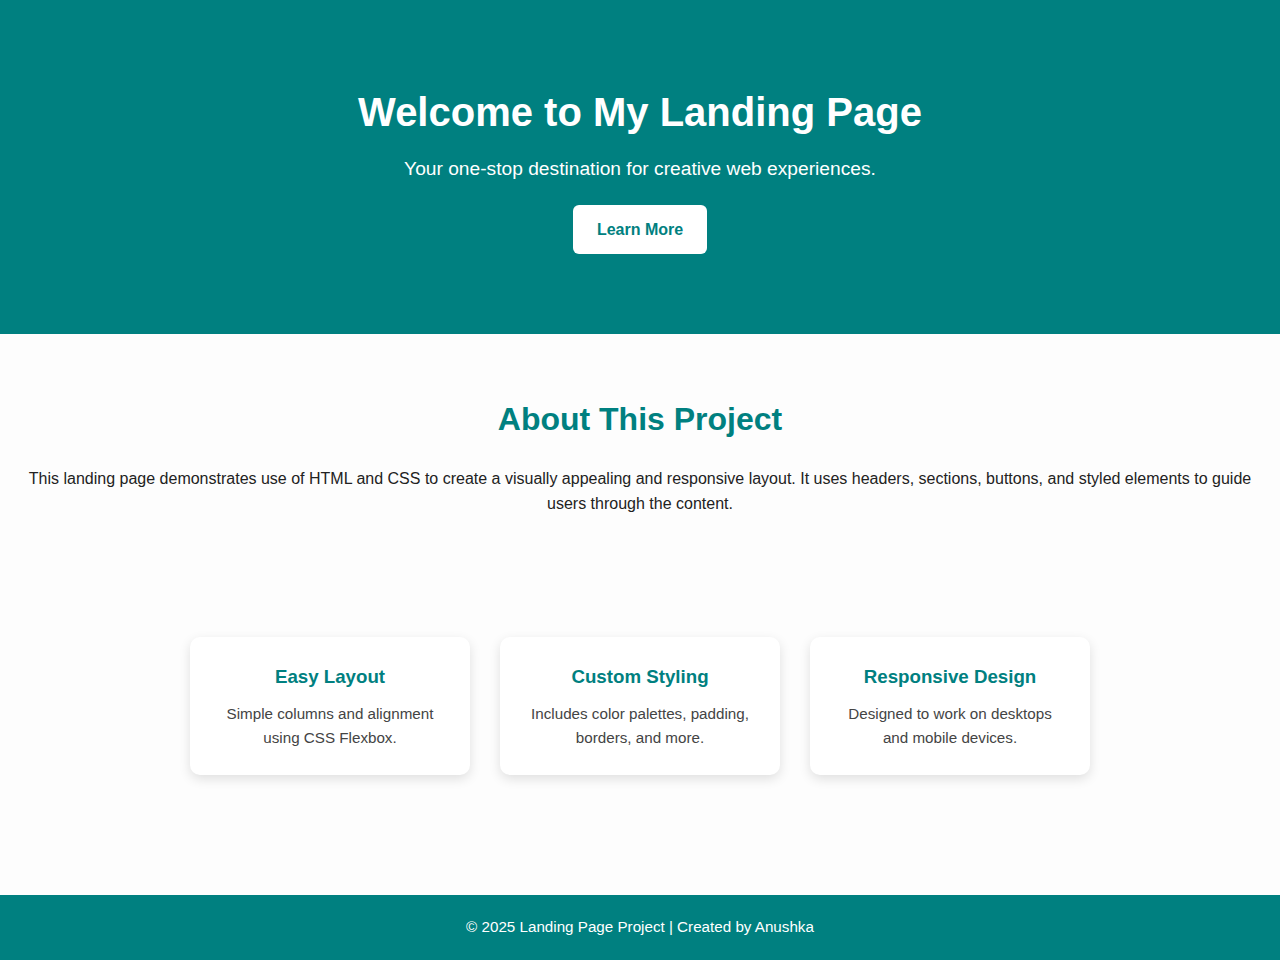
<file: index.html>
<!DOCTYPE html>
<html lang="en">
<head>
  <meta charset="UTF-8">
  <meta name="viewport" content="width=device-width, initial-scale=1.0">
  <title>Landing Page</title>
  <link rel="stylesheet" href="style.css">
</head>
<body>

  <header>
    <h1>Welcome to My Landing Page</h1>
    <p>Your one-stop destination for creative web experiences.</p>
    <a href="#about" class="btn">Learn More</a>
  </header>

  <section id="about">
    <h2>About This Project</h2>
    <p>This landing page demonstrates use of HTML and CSS to create a visually appealing and responsive layout. It uses headers, sections, buttons, and styled elements to guide users through the content.</p>
  </section>

  <section class="features">
    <div class="feature-box">
      <h3>Easy Layout</h3>
      <p>Simple columns and alignment using CSS Flexbox.</p>
    </div>
    <div class="feature-box">
      <h3>Custom Styling</h3>
      <p>Includes color palettes, padding, borders, and more.</p>
    </div>
    <div class="feature-box">
      <h3>Responsive Design</h3>
      <p>Designed to work on desktops and mobile devices.</p>
    </div>
  </section>

  <footer>
    <p>© 2025 Landing Page Project | Created by Anushka</p>
  </footer>

</body>
</html>
</file>
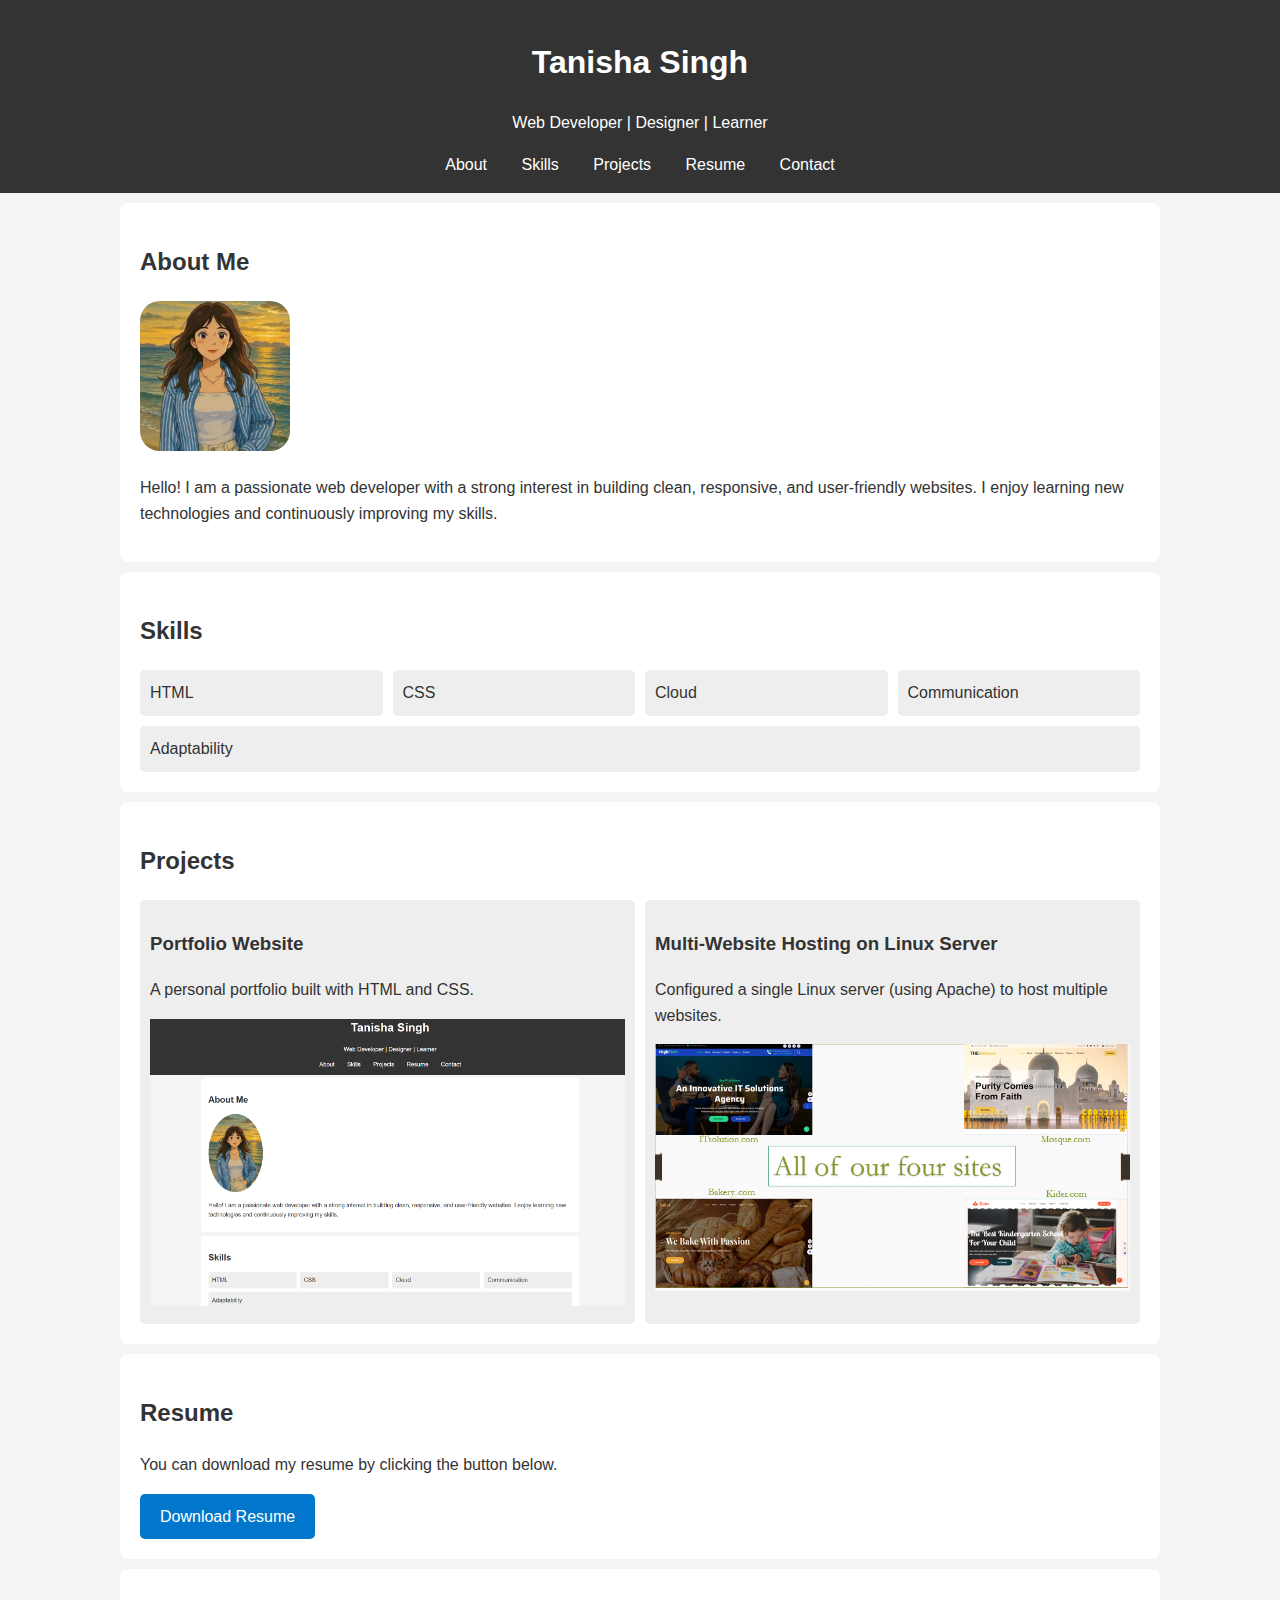
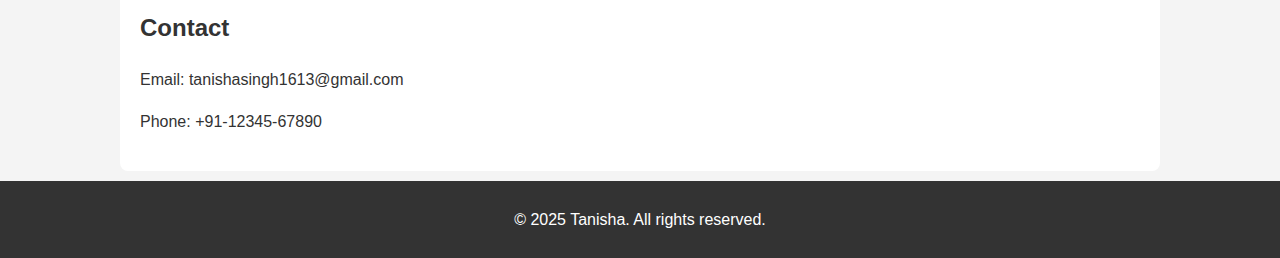
<file: Task1/index.html>
<!DOCTYPE html>
<html lang="en">
<head>
  <meta charset="UTF-8" />
  <meta name="viewport" content="width=device-width, initial-scale=1.0"/>
  <title>My Portfolio</title>
  <style>
    body {
      font-family: Arial, sans-serif;
      margin: 0;
      line-height: 1.6;
      background: #f4f4f4;
      color: #333;
    }

    header {
      background: #333;
      color: #fff;
      padding: 1rem 0;
      text-align: center;
    }

    nav a {
      margin: 0 15px;
      color: #fff;
      text-decoration: none;
    }

    section {
      padding: 20px;
      max-width: 1000px;
      margin: auto;
      background: white;
      margin-top: 10px;
      border-radius: 8px;
    }

    img.profile {
      width: 150px;
      height: 150px;
      object-fit: cover;
      border-radius: 20px; /* Rounded-corner square */
    }

    .skills, .projects {
      display: flex;
      flex-wrap: wrap;
      gap: 10px;
    }

    .skill, .project {
      background: #eee;
      padding: 10px;
      border-radius: 5px;
      flex: 1 1 200px;
    }

    footer {
      text-align: center;
      padding: 10px;
      background: #333;
      color: #fff;
      margin-top: 10px;
    }

    a.button {
      display: inline-block;
      padding: 10px 20px;
      background: #0077cc;
      color: #fff;
      text-decoration: none;
      border-radius: 5px;
    }

  </style>
</head>
<body>

  <header>
    <h1>Tanisha Singh</h1>
    <p>Web Developer | Designer | Learner</p>
    <nav>
      <a href="#about">About</a>
      <a href="#skills">Skills</a>
      <a href="#projects">Projects</a>
      <a href="#resume">Resume</a>
      <a href="#contact">Contact</a>
    </nav>
  </header>

  <section id="about">
    <h2>About Me</h2>
    <img src="Screenshot 2025-07-27 150307.png" alt="Your Photo" class="profile"/>
    <p>Hello! I am a passionate web developer with a strong interest in building clean, responsive, and user-friendly websites. I enjoy learning new technologies and continuously improving my skills.</p>
  </section>

  <section id="skills">
    <h2>Skills</h2>
    <div class="skills">
      <div class="skill">HTML</div>
      <div class="skill">CSS</div>
      <div class="skill">Cloud</div>
      <div class="skill">Communication</div>
      <div class="skill">Adaptability</div>
    </div>
  </section>

  <section id="projects">
    <h2>Projects</h2>
    <div class="projects">
      <div class="project">
        <h3>Portfolio Website</h3>
        <p>A personal portfolio built with HTML and CSS.</p>
        <img src="Screenshot 2025-07-27 150506.png" alt="Portfolio Website" width="100%">
      </div>
      <div class="project">
        <h3>Multi-Website Hosting on Linux Server</h3>
        <p>Configured a single Linux server (using Apache) to host multiple websites.</p>
        <img src="Screenshot 2025-07-27 144839.png" alt="Linux Hosting Project" width="100%">
      </div>
    </div>
  </section>

  <section id="resume">
    <h2>Resume</h2>
    <p>You can download my resume by clicking the button below.</p>
    <a href="your-resume.pdf" class="button" download>Download Resume</a>
  </section>

  <section id="contact">
    <h2>Contact</h2>
    <p>Email: tanishasingh1613@gmail.com</p>
    <p>Phone: +91-12345-67890</p>
  </section>

  <footer>
    <p>&copy; 2025 Tanisha. All rights reserved.</p>
  </footer>

</body>
</html>
</file>
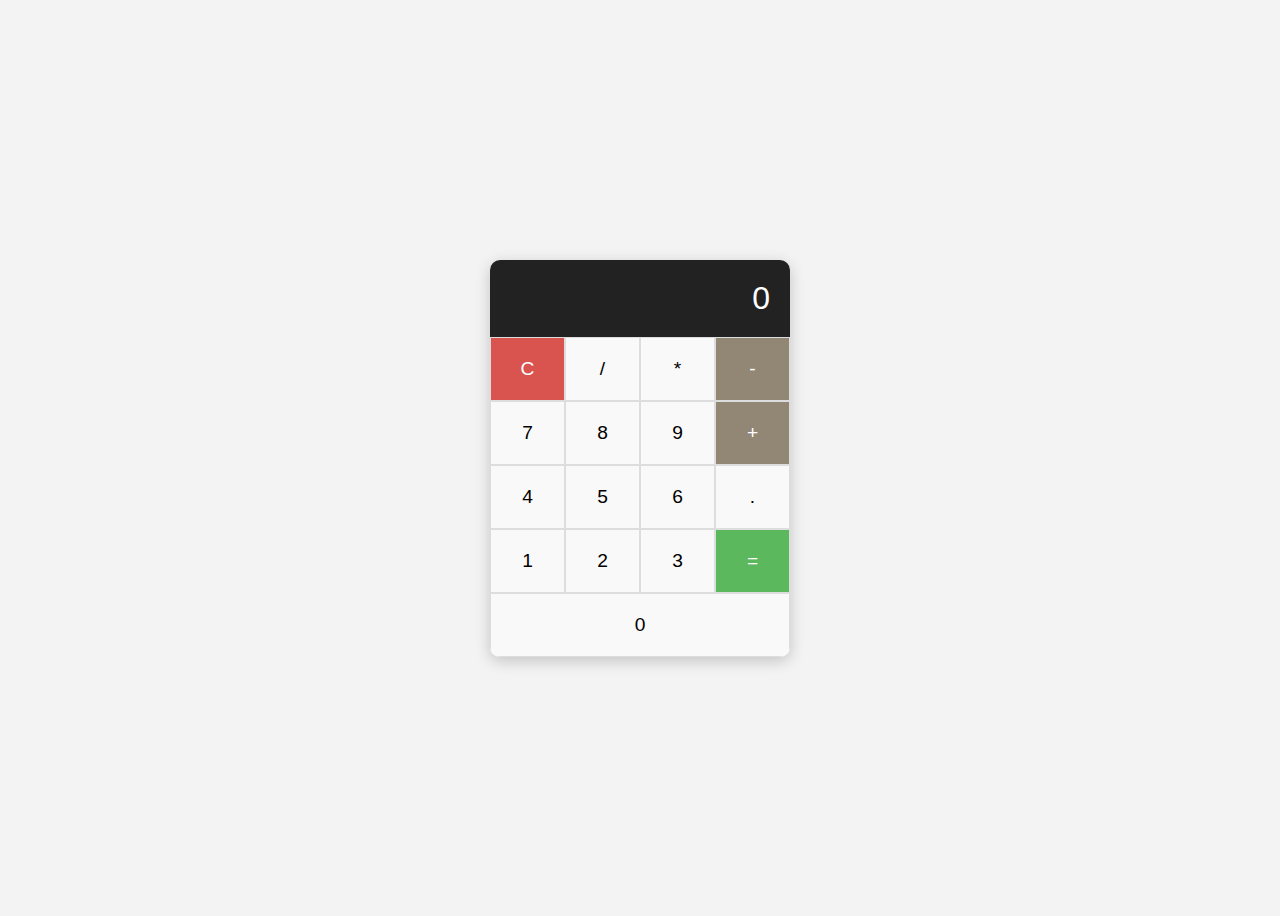
<file: Task3/index.html>
<!DOCTYPE html>
<html lang="en">
<head>
    <meta charset="UTF-8">
    <meta name="viewport" content="width=device-width, initial-scale=1.0">
    <title>Basic Calculator</title>
    <style>
        body {
            display: flex;
            justify-content: center;
            align-items: center;
            height: 100vh;
            background: #f3f3f3;
            font-family: Arial, sans-serif;
        }
        .calculator {
            background: white;
            border-radius: 10px;
            box-shadow: 0 4px 15px rgba(0, 0, 0, 0.2);
            overflow: hidden;
            width: 300px;
        }
        .display {
            background: #222;
            color: white;
            font-size: 2em;
            padding: 20px;
            text-align: right;
            overflow: hidden;
        }
        .buttons {
            display: grid;
            grid-template-columns: repeat(4, 1fr);
        }
        button {
            padding: 20px;
            font-size: 1.2em;
            border: 1px solid #ddd;
            background: #f9f9f9;
            cursor: pointer;
            transition: background 0.2s;
        }
        button:hover {
            background: #e0e0e0;
        }
        .operator {
            background: #928675;
            color: white;
        }
        .operator:hover {
            background: #ec971f;
        }
        .equal {
            background: #5cb85c;
            color: white;
        }
        .equal:hover {
            background: #4cae4c;
        }
        .clear {
            background: #d9534f;
            color: white;
        }
        .clear:hover {
            background: #c9302c;
        }
    </style>
</head>
<body>

    <div class="calculator">
        <div class="display" id="display">0</div>
        <div class="buttons">
            <button class="clear" id="clear">C</button>
            <button>/</button>
            <button>*</button>
            <button class="operator">-</button>

            <button>7</button>
            <button>8</button>
            <button>9</button>
            <button class="operator">+</button>

            <button>4</button>
            <button>5</button>
            <button>6</button>
            <button>.</button>

            <button>1</button>
            <button>2</button>
            <button>3</button>
            <button class="equal" id="equal">=</button>

            <button style="grid-column: span 4;">0</button>
        </div>
    </div>

    <script>
        const display = document.getElementById("display");
        const buttons = document.querySelectorAll("button");
        let currentInput = "";

        buttons.forEach(button => {
            button.addEventListener("click", () => {
                const value = button.textContent;

                if (value === "C") {
                    currentInput = "";
                    display.textContent = "0";
                }
                else if (value === "=") {
                    try {
                        display.textContent = eval(currentInput);
                        currentInput = display.textContent;
                    } catch {
                        display.textContent = "Error";
                        currentInput = "";
                    }
                }
                else {
                    currentInput += value;
                    display.textContent = currentInput;
                }
            });
        });
    </script>

</body>
</html>
</file>
<file: style.css>
* {
  margin: 0;
  padding: 0;
  box-sizing: border-box;
  font-family: 'Segoe UI', sans-serif;
}

body {
  background: #fdfdfd;
  color: #222;
  line-height: 1.6;
}

/* Header Section */
header {
  background-color: #008080;
  color: white;
  padding: 80px 20px;
  text-align: center;
}

header h1 {
  font-size: 2.5rem;
  margin-bottom: 10px;
}

header p {
  font-size: 1.2rem;
  margin-bottom: 20px;
}

header .btn {
  display: inline-block;
  padding: 12px 24px;
  background: white;
  color: #008080;
  text-decoration: none;
  border-radius: 6px;
  font-weight: bold;
  transition: background 0.3s, color 0.3s;
}

header .btn:hover {
  background: #006666;
  color: white;
}

/* Section Styling */
section {
  padding: 60px 20px;
  text-align: center;
}

section h2 {
  font-size: 2rem;
  margin-bottom: 20px;
  color: #008080;
}

/* Features Section */
.features {
  display: flex;
  justify-content: center;
  gap: 30px;
  flex-wrap: wrap;
}

.feature-box {
  background: white;
  padding: 25px;
  width: 280px;
  box-shadow: 0 4px 12px rgba(0, 0, 0, 0.12);
  border-radius: 10px;
  transition: transform 0.3s, box-shadow 0.3s;
}

.feature-box:hover {
  transform: translateY(-8px);
  box-shadow: 0 8px 20px rgba(0, 0, 0, 0.2);
}

.feature-box h3 {
  color: #008080;
  margin-bottom: 10px;
}

.feature-box p {
  font-size: 0.95rem;
  color: #444;
}

/* Footer Styling */
footer {
  background-color: #008080;
  color: white;
  text-align: center;
  padding: 20px 10px;
  font-size: 0.95rem;
  margin-top: 60px;
}

/* Responsive Tweaks */
@media (max-width: 600px) {
  header h1 {
    font-size: 2rem;
  }

  .feature-box {
    width: 100%;
    max-width: 90%;
  }

  .features {
    gap: 20px;
  }

  section {
    padding: 40px 10px;
  }
}
</file>
